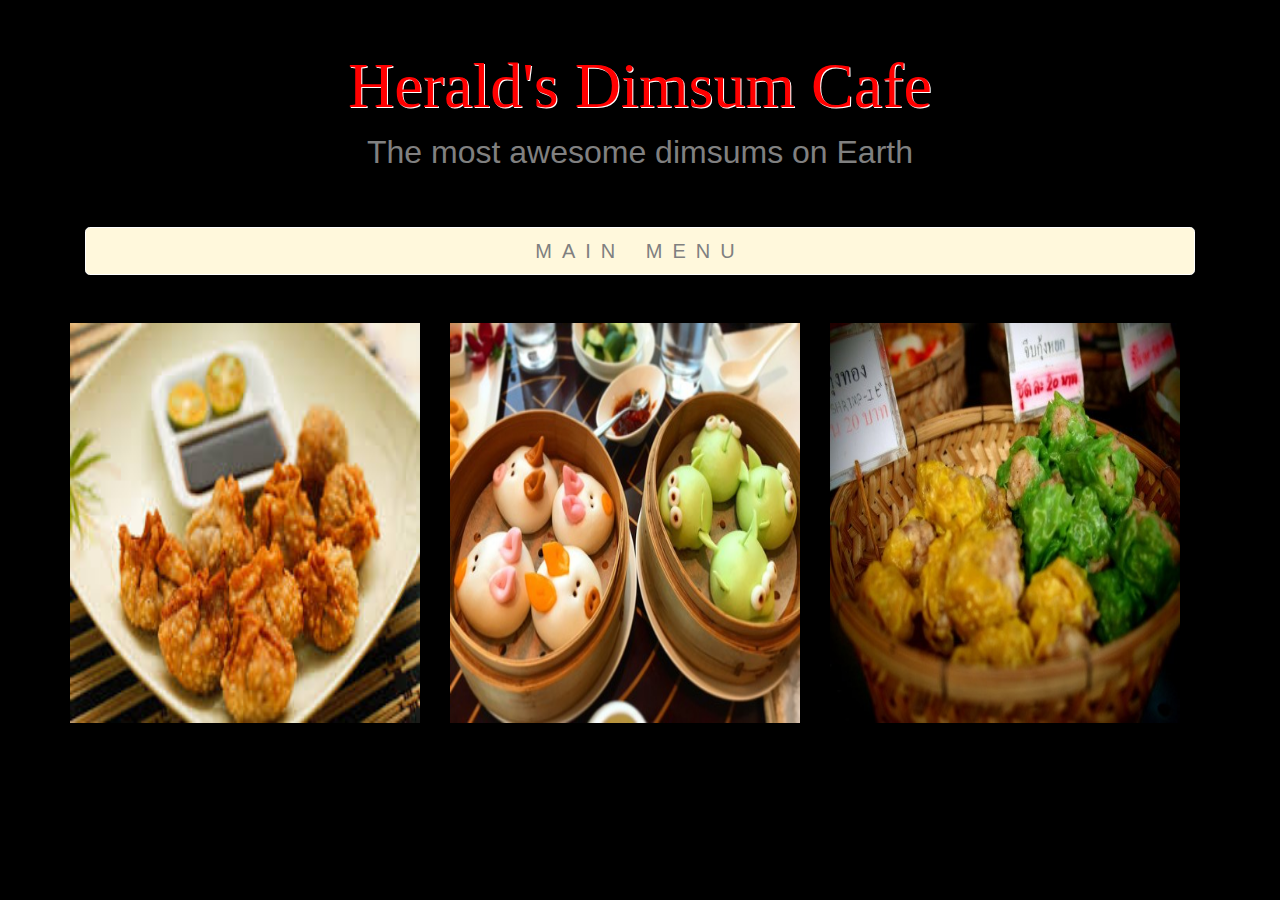
<file: index.html>
<!doctype html>
<html lang="en">
  <head>
    <!-- Required meta tags -->
    <meta charset="utf-8">
    <meta name="viewport" content="width=device-width, initial-scale=1, shrink-to-fit=no">

    <title>Contact Us</title>
    <!-- Optional JavaScript -->
    <!-- jQuery first, then Popper.js, then Bootstrap JS -->
    <script src="https://code.jquery.com/jquery-3.2.1.slim.min.js" integrity="sha384-KJ3o2DKtIkvYIK3UENzmM7KCkRr/rE9/Qpg6aAZGJwFDMVNA/GpGFF93hXpG5KkN" crossorigin="anonymous"></script>
    <script src="https://cdnjs.cloudflare.com/ajax/libs/popper.js/1.12.9/umd/popper.min.js" integrity="sha384-ApNbgh9B+Y1QKtv3Rn7W3mgPxhU9K/ScQsAP7hUibX39j7fakFPskvXusvfa0b4Q" crossorigin="anonymous"></script>
    <script src="https://maxcdn.bootstrapcdn.com/bootstrap/4.0.0/js/bootstrap.min.js" integrity="sha384-JZR6Spejh4U02d8jOt6vLEHfe/JQGiRRSQQxSfFWpi1MquVdAyjUar5+76PVCmYl" crossorigin="anonymous"></script>
    <link rel="stylesheet" href="https://maxcdn.bootstrapcdn.com/bootstrap/4.0.0/css/bootstrap.min.css" integrity="sha384-Gn5384xqQ1aoWXA+058RXPxPg6fy4IWvTNh0E263XmFcJlSAwiGgFAW/dAiS6JXm" crossorigin="anonymous">
    <link rel="stylesheet" type="text/css" href="assets/css/style.css">
  </head>
<body class="bg-black">

	
	<div class="container">
		<div class="row my-5">
			<div class="col">
				<h1 class="text-center company-name">Herald's Dimsum Cafe</h1>
				<h2 class="text-center company-tagline font-weight-light">The most awesome dimsums on Earth</h2>
			</div>
		</div>
		<div class="row mb-5">
			<div class="col">
				<div class="link" >
					<a href="Gallery.html"><button class="btn btn-lg btn-block btn-outline-info">MAIN MENU</button></a>
				</div>
			</div>
		</div>
	</div>
			
	

	<div class="container mb-5">
		<div id="mainpic" class="row">
			<div class="col-lg-4 col-md-4 col-sm-12 no-gutter p-0">
				<img src="assets/images/fried.png" class="index-img"> 
			</div>
			<div class="col-lg-4 col-md-4 col-sm-12 no-gutter p-0">
				<img src="assets/images/cute.png" class="index-img"> 
			</div>
			<div class="col-lg-4 col-md-4 col-sm-12 no-gutter p-0">
				<img src="assets/images/green.png" class="index-img"> 
			</div>
		</div>
	</div>
</body>
</html>
</file>
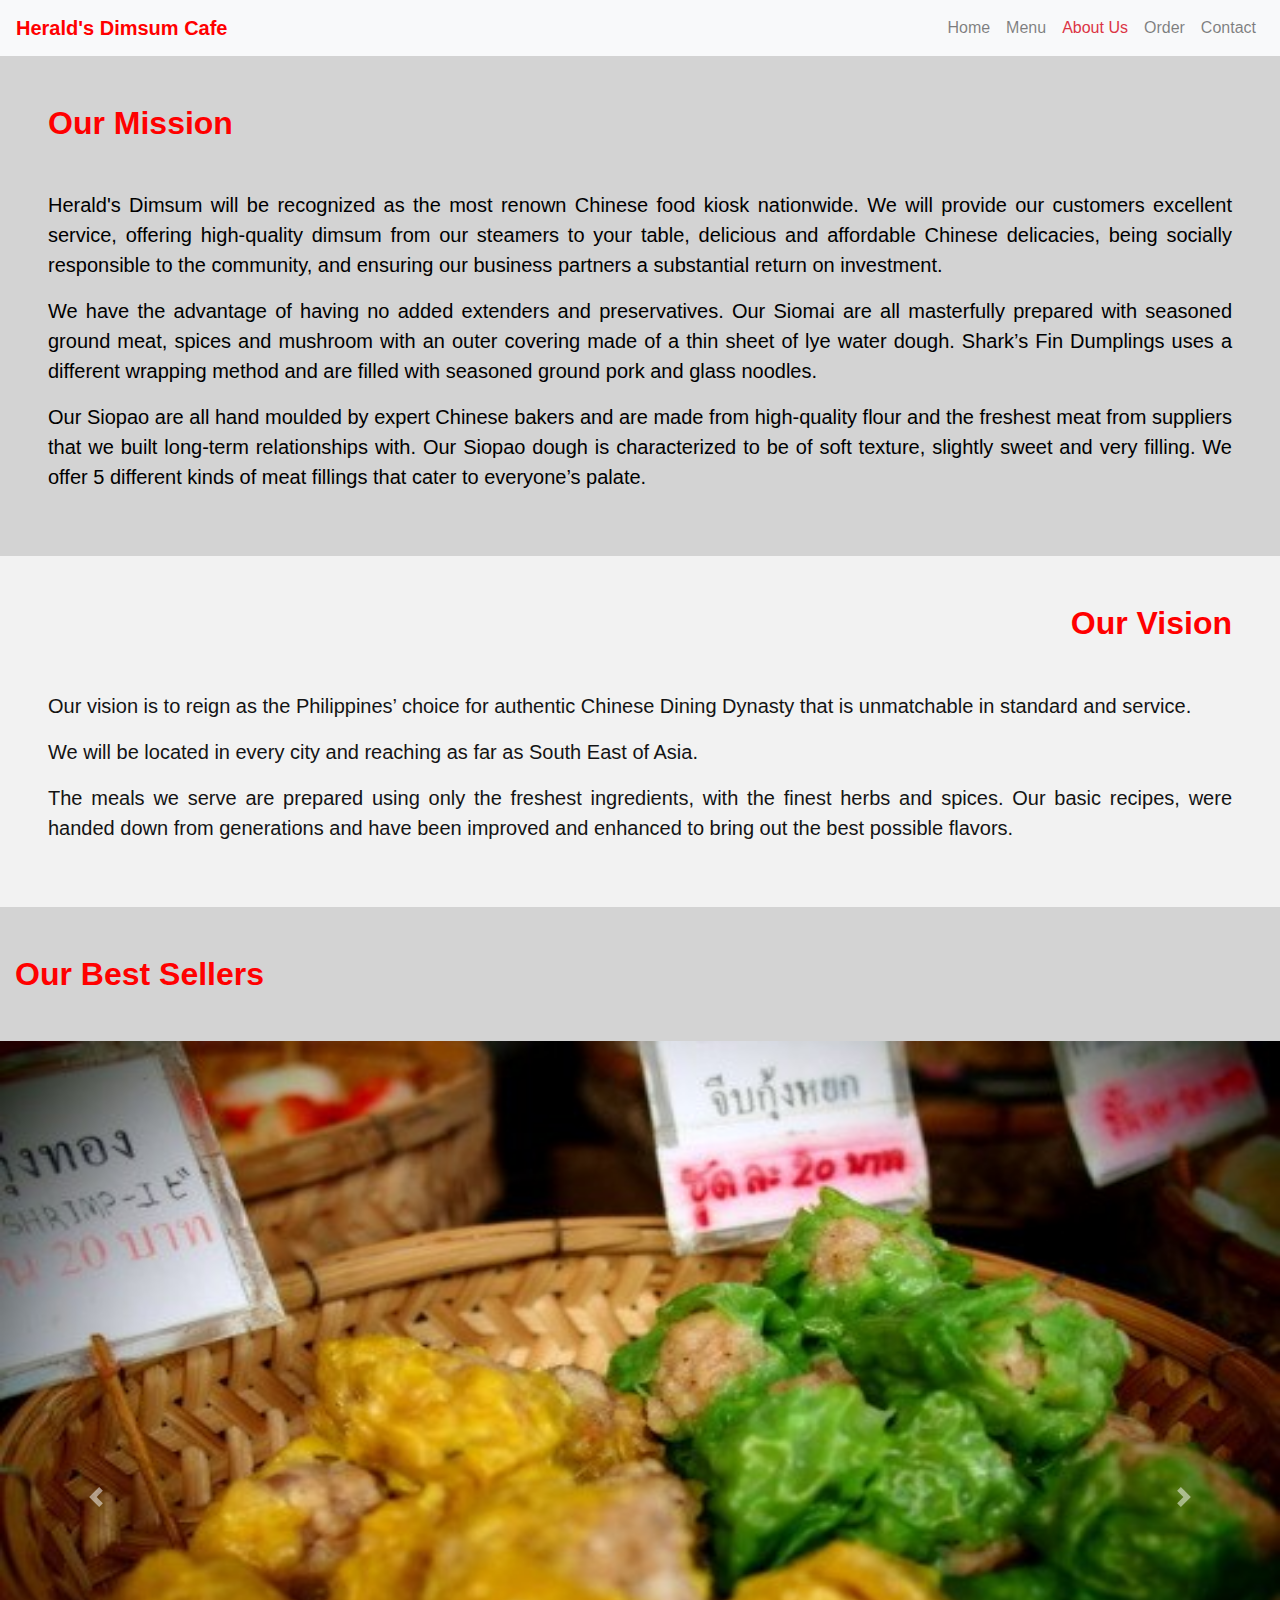
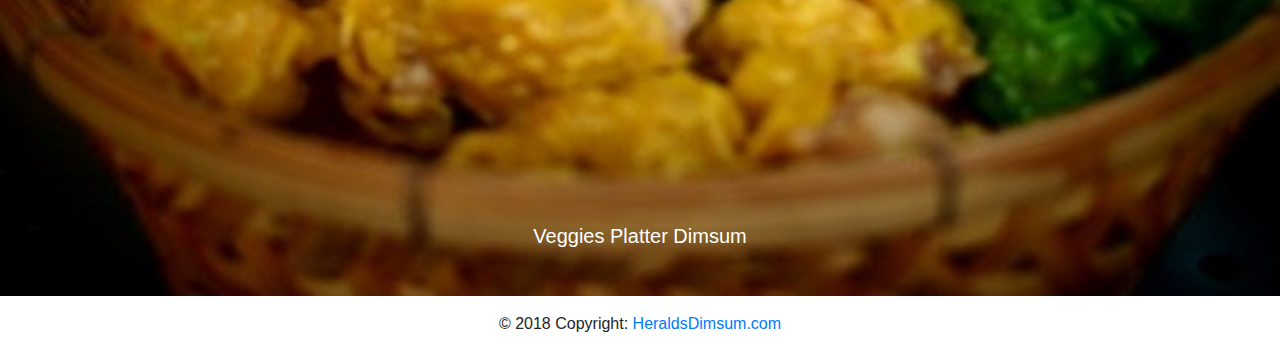
<file: Aboutus.html>
<!doctype html>
<html lang="en">
  <head>
    <!-- Required meta tags -->
    <meta charset="utf-8">
    <meta name="viewport" content="width=device-width, initial-scale=1, shrink-to-fit=no">

    <title>Contact Us</title>
    <!-- Optional JavaScript -->
    <!-- jQuery first, then Popper.js, then Bootstrap JS -->
    <script src="https://code.jquery.com/jquery-3.2.1.slim.min.js" integrity="sha384-KJ3o2DKtIkvYIK3UENzmM7KCkRr/rE9/Qpg6aAZGJwFDMVNA/GpGFF93hXpG5KkN" crossorigin="anonymous"></script>
    <script src="https://cdnjs.cloudflare.com/ajax/libs/popper.js/1.12.9/umd/popper.min.js" integrity="sha384-ApNbgh9B+Y1QKtv3Rn7W3mgPxhU9K/ScQsAP7hUibX39j7fakFPskvXusvfa0b4Q" crossorigin="anonymous"></script>
    <script src="https://maxcdn.bootstrapcdn.com/bootstrap/4.0.0/js/bootstrap.min.js" integrity="sha384-JZR6Spejh4U02d8jOt6vLEHfe/JQGiRRSQQxSfFWpi1MquVdAyjUar5+76PVCmYl" crossorigin="anonymous"></script>
    <link rel="stylesheet" href="https://maxcdn.bootstrapcdn.com/bootstrap/4.0.0/css/bootstrap.min.css" integrity="sha384-Gn5384xqQ1aoWXA+058RXPxPg6fy4IWvTNh0E263XmFcJlSAwiGgFAW/dAiS6JXm" crossorigin="anonymous">
    <link rel="stylesheet" type="text/css" href="assets/css/style.css">
</head>
<body>

<nav class="navbar navbar-expand-lg navbar-light bg-light">
  <a class="navbar-brand" href="index.html">Herald's Dimsum Cafe</a>
  <button class="navbar-toggler" type="button" data-toggle="collapse" data-target="#navbarSupportedContent" aria-controls="navbarSupportedContent" aria-expanded="false" aria-label="Toggle navigation">
    <span class="navbar-toggler-icon"></span>
  </button>

  <div class="collapse navbar-collapse" id="navbarSupportedContent">
    <ul class="navbar-nav ml-auto">
      <li class="nav-item">
        <a class="nav-link" href="index.html">Home <span class="sr-only">(current)</span></a>
      </li>
      <li class="nav-item">
        <a class="nav-link" href="Gallery.html">Menu</a>
      </li>
       <li class="nav-item">
        <a class="nav-link active text-danger" href="Aboutus.html">About Us</a>
      </li>
      <li class="nav-item ">
        <a class="nav-link" href="sample.html">Order</a>
      </li>
      <li class="nav-item">
        <a class="nav-link" href="contact.html">Contact</a>

      </li>
    </ul>
  </div>
</nav>
	
	

  <!-- <iframe src="home.html" class="myframe" scrolling="no" name="gallery"></iframe> -->
  	

	<div class="container-fluid px-0">
		<section class="p-5" id="mission">
			<h2 class="mb-5 about-tags">Our Mission</h2>

			<p class="lead text-justify">
				Herald's Dimsum will be recognized as the most renown Chinese food kiosk nationwide.  We will provide our customers excellent service, offering high-quality dimsum from our steamers to your table, delicious and affordable Chinese delicacies, being socially responsible to the community, and ensuring our business partners a substantial return on investment. </p>

			<p class="lead text-justify">
				We have the advantage of having no added extenders and preservatives.  Our Siomai are all masterfully prepared with seasoned ground meat, spices and mushroom with an outer covering made of a thin sheet of lye water dough. Shark’s Fin Dumplings uses a different wrapping method and are filled with seasoned ground pork and glass noodles.</p>

			<p class="lead text-justify">
				Our Siopao are all hand moulded by expert Chinese bakers and are made from high-quality flour and the freshest meat from suppliers that we built long-term relationships with. Our Siopao dough is characterized to be of soft texture, slightly sweet and very filling. We offer 5 different kinds of meat fillings that cater to everyone’s palate.</p>
				
			
		</section>

		<section class="p-5" id="vision">
			<h2 class="text-right mb-5 about-tags">Our Vision</h2>
			<p class="lead text-justify">
				Our vision is to reign as the Philippines’ choice for authentic Chinese Dining Dynasty that is unmatchable in standard and service.</p>
			<p class="lead text-justify">
				We will be located in every city and reaching as far as South East of Asia.</p>
			<p class="lead text-justify">
				The meals we serve are prepared using only the freshest ingredients, with the finest herbs and spices. Our basic recipes, were handed down from generations and have been improved and enhanced to bring out the best possible flavors.</p>
		</section>
	</div>
	<div class="container-fluid bg-gray pt-5">
		<div class="row">
			<div class="col">
					<h2 class="mb-5 about-tags">Our Best Sellers</h2>
			</div>
		</div>
	</div>

	<div id="carouselExampleIndicators" class="carousel slide" data-ride="carousel">
	
		<div class="carousel-inner">
			<div class="carousel-item active">
			<img class="d-block w-100" src="assets/images/green.png" alt="First slide">
			<div class="carousel-caption carousel-caption-dark d-none d-md-block">
			<h5 class='white-text font-weight-light'>Veggies Platter Dimsum</h5>
			</div>
			</div>
			<div class="carousel-item">
			<img class="d-block w-100" src="assets/images/fried.png" alt="Second slide">
			<div class="carousel-caption d-none d-md-block">
			<h5 class='white-text font-weight-light'>Fried Gyoza</h5>
			</div>
			</div>
			<div class="carousel-item">
			<img class="d-block w-100" src="assets/images/cute.png" alt="Third slide">
			<div class="carousel-caption carousel-caption-dark d-none d-md-block">
			<h5 class='white-text font-weight-light'>Cute Dimsum</h5>
			</div>
			</div>
		</div>
		<a class="carousel-control-prev" href="#carouselExampleIndicators" role="button" data-slide="prev">
			<span class="carousel-control-prev-icon" aria-hidden="true"></span>
			<span class="sr-only">Previous</span>
		</a>
		<a class="carousel-control-next" href="#carouselExampleIndicators" role="button" data-slide="next">
			<span class="carousel-control-next-icon" aria-hidden="true"></span>
			<span class="sr-only">Next</span>
		</a>
	<div>

	<footer class="footer-copyright text-center py-3">© 2018 Copyright: 
		<a href="https://mdbootstrap.com/bootstrap-tutorial/"> HeraldsDimsum.com</a> 
	</footer>

</body>
</html>
</file>
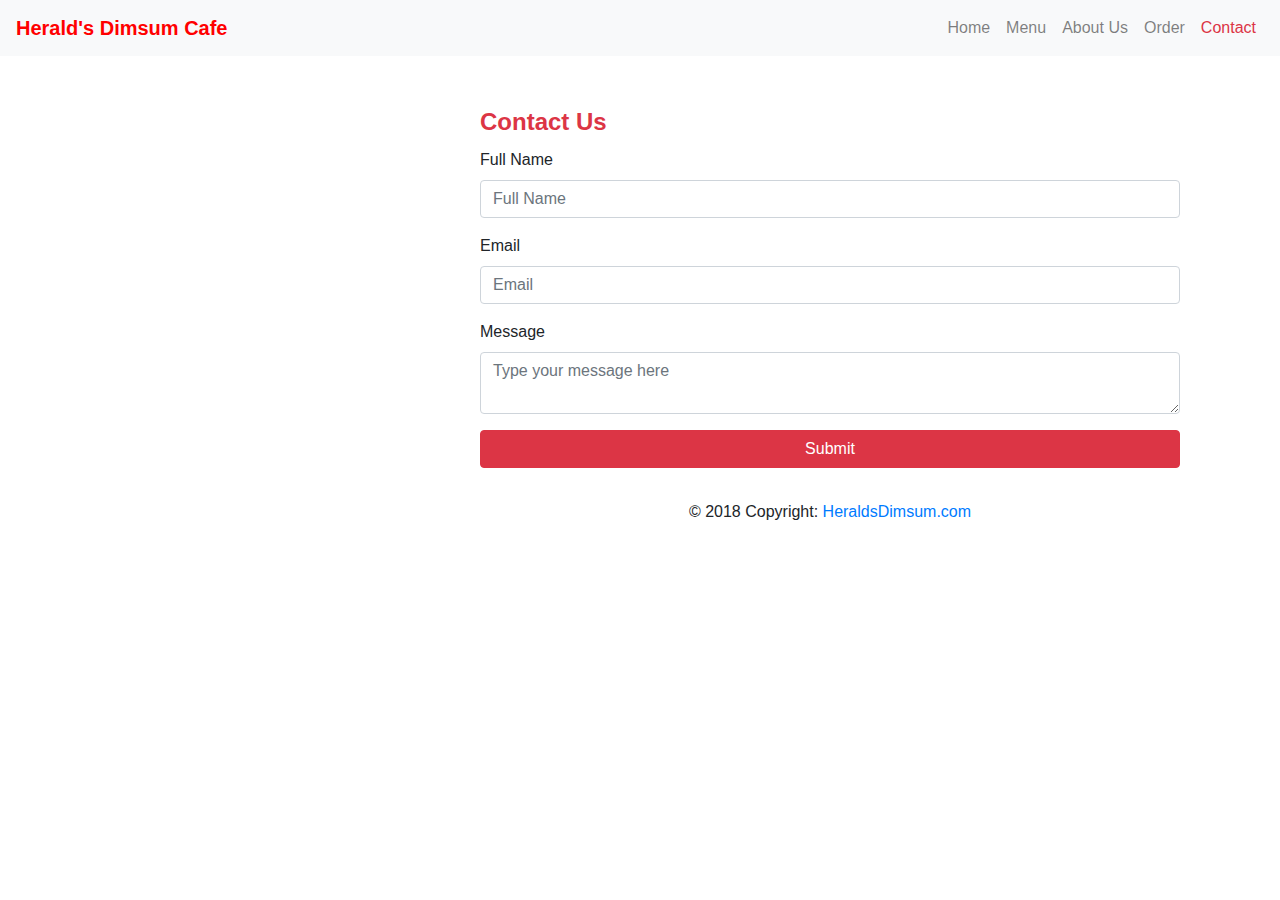
<file: contact.html>
<!doctype html>
<html lang="en">
  <head>
    <!-- Required meta tags -->
    <meta charset="utf-8">
    <meta name="viewport" content="width=device-width, initial-scale=1, shrink-to-fit=no">

    <title>Contact Us</title>
    <!-- Optional JavaScript -->
    <!-- jQuery first, then Popper.js, then Bootstrap JS -->
    <script src="https://code.jquery.com/jquery-3.2.1.slim.min.js" integrity="sha384-KJ3o2DKtIkvYIK3UENzmM7KCkRr/rE9/Qpg6aAZGJwFDMVNA/GpGFF93hXpG5KkN" crossorigin="anonymous"></script>
    <script src="https://cdnjs.cloudflare.com/ajax/libs/popper.js/1.12.9/umd/popper.min.js" integrity="sha384-ApNbgh9B+Y1QKtv3Rn7W3mgPxhU9K/ScQsAP7hUibX39j7fakFPskvXusvfa0b4Q" crossorigin="anonymous"></script>
    <script src="https://maxcdn.bootstrapcdn.com/bootstrap/4.0.0/js/bootstrap.min.js" integrity="sha384-JZR6Spejh4U02d8jOt6vLEHfe/JQGiRRSQQxSfFWpi1MquVdAyjUar5+76PVCmYl" crossorigin="anonymous"></script>
    <link rel="stylesheet" href="https://maxcdn.bootstrapcdn.com/bootstrap/4.0.0/css/bootstrap.min.css" integrity="sha384-Gn5384xqQ1aoWXA+058RXPxPg6fy4IWvTNh0E263XmFcJlSAwiGgFAW/dAiS6JXm" crossorigin="anonymous">
    <link rel="stylesheet" type="text/css" href="assets/css/style.css">
  </head>
  <body>
    <nav class="navbar navbar-expand-lg navbar-light bg-light mb-5">
      <a class="navbar-brand" href="index.html">Herald's Dimsum Cafe</a>
      <button class="navbar-toggler" type="button" data-toggle="collapse" data-target="#navbarSupportedContent" aria-controls="navbarSupportedContent" aria-expanded="false" aria-label="Toggle navigation">
        <span class="navbar-toggler-icon"></span>
      </button>
      <div class="collapse navbar-collapse" id="navbarSupportedContent">
        <ul class="navbar-nav ml-auto">
          <li class="nav-item">
            <a class="nav-link" href="index.html">Home</a>
          </li>
          <li class="nav-item">
            <a class="nav-link" href="Gallery.html">Menu</a>
          </li>
            <li class="nav-item">
            <a class="nav-link" href="Aboutus.html">About Us</a>
          </li>
          <li class="nav-item">
            <a class="nav-link" href="sample.html">Order</a>
          </li>
          <li class="nav-item">
            <a class="nav-link active text-danger"  href="contact.html">Contact</a>
          </li>
        </ul>
      </div>
    </nav>

	<div class="container">
		<div class="row">
			<div class="col-lg-4 col-md-6 col-sm-12 mb-5">
          <iframe src="https://www.google.com/maps/embed?pb=!1m18!1m12!1m3!1d3863.330281629636!2d120.9777773148387!3d14.465714389888479!2m3!1f0!2f0!3f0!3m2!1i1024!2i768!4f13.1!3m3!1m2!1s0x3397cde7639a1b43%3A0xa8ce2b0db158aa26!2s18+Calla+Lily%2C+Las+Pinas%2C+Manila%2C+Metro+Manila!5e0!3m2!1sen!2sph!4v1537353892744" height="420" frameborder="0" style="border:0" allowfullscreen></iframe>
      </div>
			<div class="col">
        <div class="container">
          <div class="row">
            <div class="col">
                <form class="form-horizontal">
                    <legend class="font-weight-bold text-danger">Contact Us</legend>
          
                    <div class="form-group">
                        <label for="fullname">Full Name</label>
                        <input id="fullname" name="fullname" placeholder="Full Name" class="form-control" type="text">
                    </div>		
          
                    <div class="form-group">		
                        <label for="email">Email</label>
                        <input id="email" name="email" placeholder="Email" class="form-control" type="text">
                    </div>
                          
                    <div class="form-group">
                        <label for="message">Message</label>
                        <textarea class="form-control" id="message" name="message" placeholder="Type your message here"></textarea>
                    </div>
          
                    <div class="form-group">
                      <button id="submit" name="submit" class="btn btn-block btn-danger">Submit</button>
                    </div>
                  </form>
                  <div class="footer-copyright text-center py-3">© 2018 Copyright: 
                      <a href="https://mdbootstrap.com/bootstrap-tutorial/"> HeraldsDimsum.com</a> 
                   </div>
                 
            </div>
          </div>
        </div>
      </div>
		</div>
	</div>
    

 
    
    <!-- <section id="lab_social_icon_footer"> -->
      <!-- Include Font Awesome Stylesheet in Header -->
      <!-- <link href="//maxcdn.bootstrapcdn.com/font-awesome/4.1.0/css/font-awesome.min.css" rel="stylesheet">
      <div class="container">
        <div class="text-center center-block">
          <a href="https://www.facebook.com/bootsnipp"><i id="social-fb" class="fa fa-facebook-square fa-3x social"></i></a>
          <a href="https://twitter.com/bootsnipp"><i id="social-tw" class="fa fa-twitter-square fa-3x social"></i></a>
          <a href="https://plus.google.com/+Bootsnipp-page"><i id="social-gp" class="fa fa-google-plus-square fa-3x social"></i></a>
          <a href="mailto:#"><i id="social-em" class="fa fa-envelope-square fa-3x social"></i></a>
        </div>
      </div>
    </section> -->
  </body>
</html>
</file>
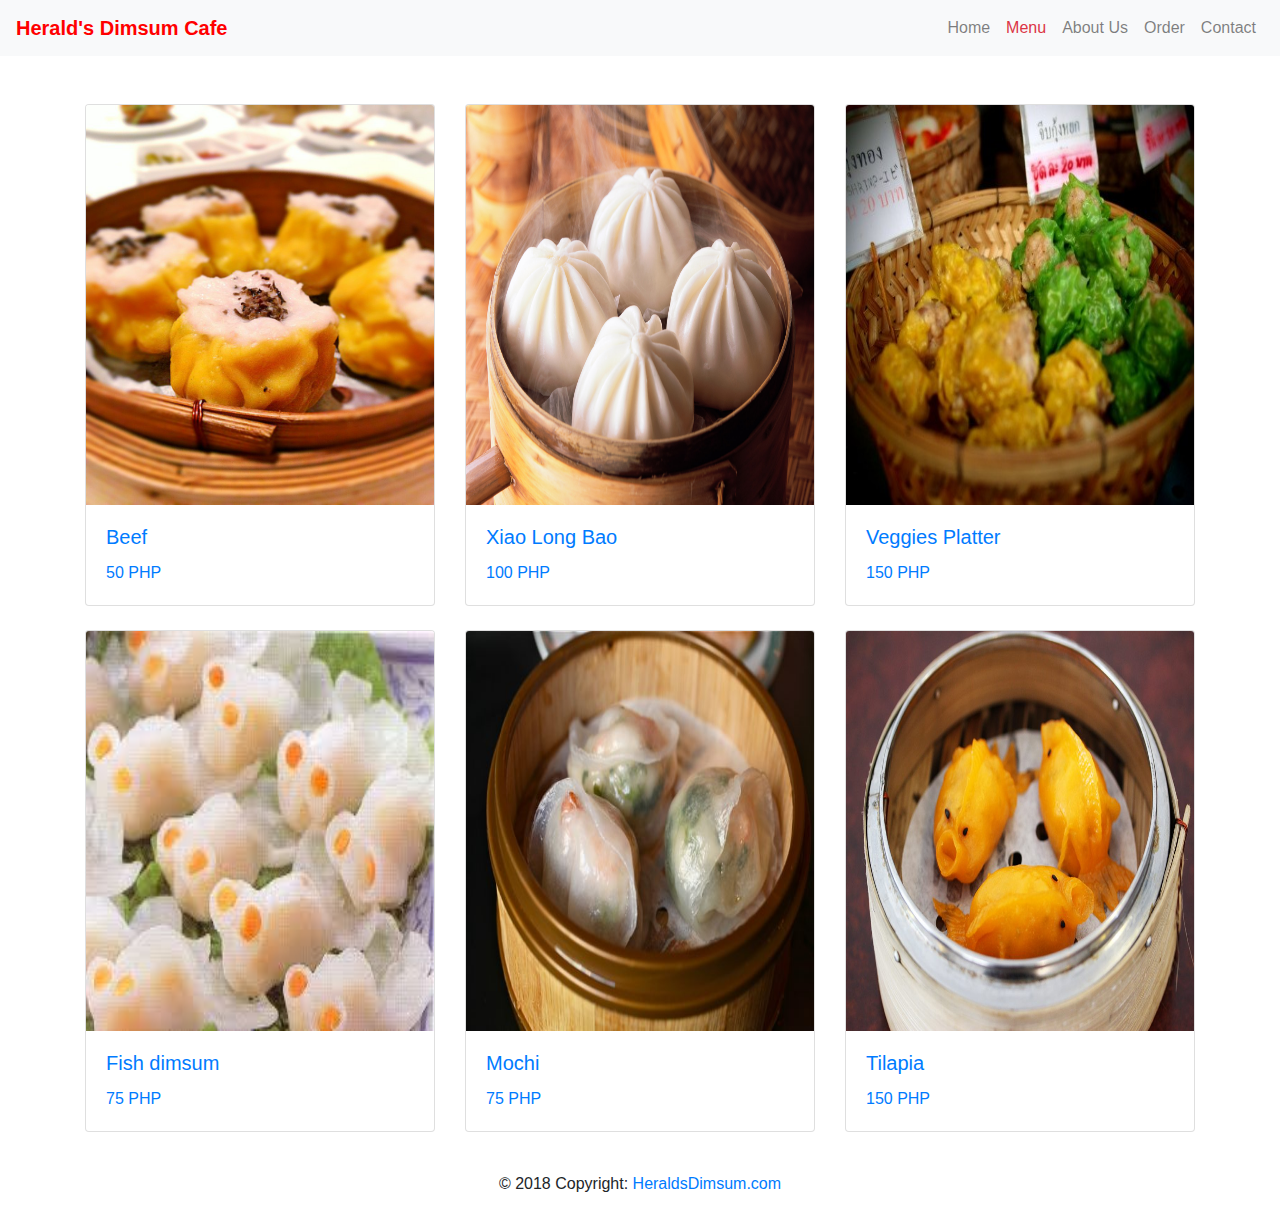
<file: Gallery.html>
<!doctype html>
<html lang="en">
  <head>
    <!-- Required meta tags -->
    <meta charset="utf-8">
    <meta name="viewport" content="width=device-width, initial-scale=1, shrink-to-fit=no">

    <title>Contact Us</title>
    <!-- Optional JavaScript -->
    <!-- jQuery first, then Popper.js, then Bootstrap JS -->
    <script src="https://code.jquery.com/jquery-3.2.1.slim.min.js" integrity="sha384-KJ3o2DKtIkvYIK3UENzmM7KCkRr/rE9/Qpg6aAZGJwFDMVNA/GpGFF93hXpG5KkN" crossorigin="anonymous"></script>
    <script src="https://cdnjs.cloudflare.com/ajax/libs/popper.js/1.12.9/umd/popper.min.js" integrity="sha384-ApNbgh9B+Y1QKtv3Rn7W3mgPxhU9K/ScQsAP7hUibX39j7fakFPskvXusvfa0b4Q" crossorigin="anonymous"></script>
    <script src="https://maxcdn.bootstrapcdn.com/bootstrap/4.0.0/js/bootstrap.min.js" integrity="sha384-JZR6Spejh4U02d8jOt6vLEHfe/JQGiRRSQQxSfFWpi1MquVdAyjUar5+76PVCmYl" crossorigin="anonymous"></script>
    <link rel="stylesheet" href="https://maxcdn.bootstrapcdn.com/bootstrap/4.0.0/css/bootstrap.min.css" integrity="sha384-Gn5384xqQ1aoWXA+058RXPxPg6fy4IWvTNh0E263XmFcJlSAwiGgFAW/dAiS6JXm" crossorigin="anonymous">
    <link rel="stylesheet" type="text/css" href="assets/css/style.css">
  </head>
<body>
<body>
	<nav class="navbar navbar-expand-lg navbar-light bg-light mb-5">
		<a class="navbar-brand" href="index.html">Herald's Dimsum Cafe</a>
		<button class="navbar-toggler" type="button" data-toggle="collapse" data-target="#navbarSupportedContent" aria-controls="navbarSupportedContent" aria-expanded="false" aria-label="Toggle navigation">
			<span class="navbar-toggler-icon"></span>
		</button>

		<div class="collapse navbar-collapse" id="navbarSupportedContent">
			<ul class="navbar-nav ml-auto">
				<li class="nav-item">
					<a class="nav-link" href="index.html">Home</a>
				</li>
				<li class="nav-item">
					<a class="nav-link active text-danger" href="Gallery.html">Menu</a>
				</li>
				<li class="nav-item">
					<a class="nav-link" href="Aboutus.html">About Us</a>
				</li>
				<li class="nav-item ">
						<a class="nav-link" href="sample.html">Order</a>
					</li>
				<li class="nav-item">
					<a class="nav-link" href="contact.html">Contact</a>

				</li>
			</ul>
		
		</div>
	</nav>

	<div class="container">
				<div class="row">
						<div class="col">
							<!-- inner row -->
							<div class="row">
									<div class="col-lg-4 col-md-6 mb-4">
										<!-- start of card -->
										<div class="card">
											<a href="assets/images/beef.png" data-lightbox="picture" data-title="Beef Siomai">
												<img class="card-img-top" src="assets/images/beef.png" class="img-fluid" height="175px">
												<div class="card-body">
													<h5 class="card-title">Beef</h5>
													<p class="card-text">50 PHP </p>
												</div>
											</a>
										</div>
										<!-- end of inner row -->
									</div>

									<div class="col-lg-4 col-md-6 mb-4">
										<!-- start of card -->
										<div class="card">
											<a href="assets/images/xiao.png" data-lightbox="picture" data-title="Xiao Long Bao">
												<img class="card-img-top" src="assets/images/xiao.png" class="img-fluid" height="175px">
												<div class="card-body">
													<h5 class="card-title">Xiao Long Bao</h5>
													<p class="card-text">100 PHP </p>
												</div>
											</a>
										</div>
										<!-- end of inner row -->
									</div>
									
									<div class="col-lg-4 col-md-6 mb-4">
											<!-- start of card -->
											<div class="card">
												<a href="assets/images/green.png" data-lightbox="picture" data-title="Veggies Platter">
													<img class="card-img-top" src="assets/images/green.png" class="img-fluid" height="175px">
													<div class="card-body">
														<h5 class="card-title">Veggies Platter</h5>
														<p class="card-text">150 PHP </p>
													</div>
												</a>
											</div>
											<!-- end of inner row -->
										</div>
							
							
									<div class="col-lg-4 col-md-6 mb-4">
										<!-- start of card -->
										<div class="card">
											<a href="assets/images/macaroni.png" data-lightbox="picture" data-title="Fish Dimsum">
												<img class="card-img-top" src="assets/images/macaroni.png" class="img-fluid" height="175px">
												<div class="card-body">
													<h5 class="card-title">Fish dimsum</h5>
													<p class="card-text">75 PHP</p>
												</div>
											</a>
										</div>
										<!-- end of inner row -->
									</div>

									<div class="col-lg-4 col-md-6 mb-4">
										<!-- start of card -->
										<div class="card">
											<a href="assets/images/moca.png" data-lightbox="picture" data-title="Mochi">
												<img class="card-img-top" src="assets/images/moca.png" class="img-fluid" height="175px">
												<div class="card-body">
													<h5 class="card-title">Mochi</h5>
													<p class="card-text">75 PHP </p>
												</div>
											</a>
										</div>
										<!-- end of inner row -->
									</div>

									<div class="col-lg-4 col-md-6 mb-4">
										<!-- start of card -->
										<div class="card">
											<a href="assets/images/tilapia.png" data-lightbox="picture" data-title="Tilapia">
												<img class="card-img-top" src="assets/images/tilapia.png" class="img-fluid" height="175px">
												<div class="card-body">
													<h5 class="card-title">Tilapia</h5>
													<p class="card-text">150 PHP </p>
												</div>
											</a>
										</div>
										<!-- end of inner row -->
									</div>
							</div> 
							<!-- end of second row -->
						</div>  
			</div>
	</div>
	<footer class="footer-copyright text-center py-3">© 2018 Copyright: 
		<a href="https://mdbootstrap.com/bootstrap-tutorial/"> HeraldsDimsum.com</a> 
	</footer>
</body>
</html>
</file>
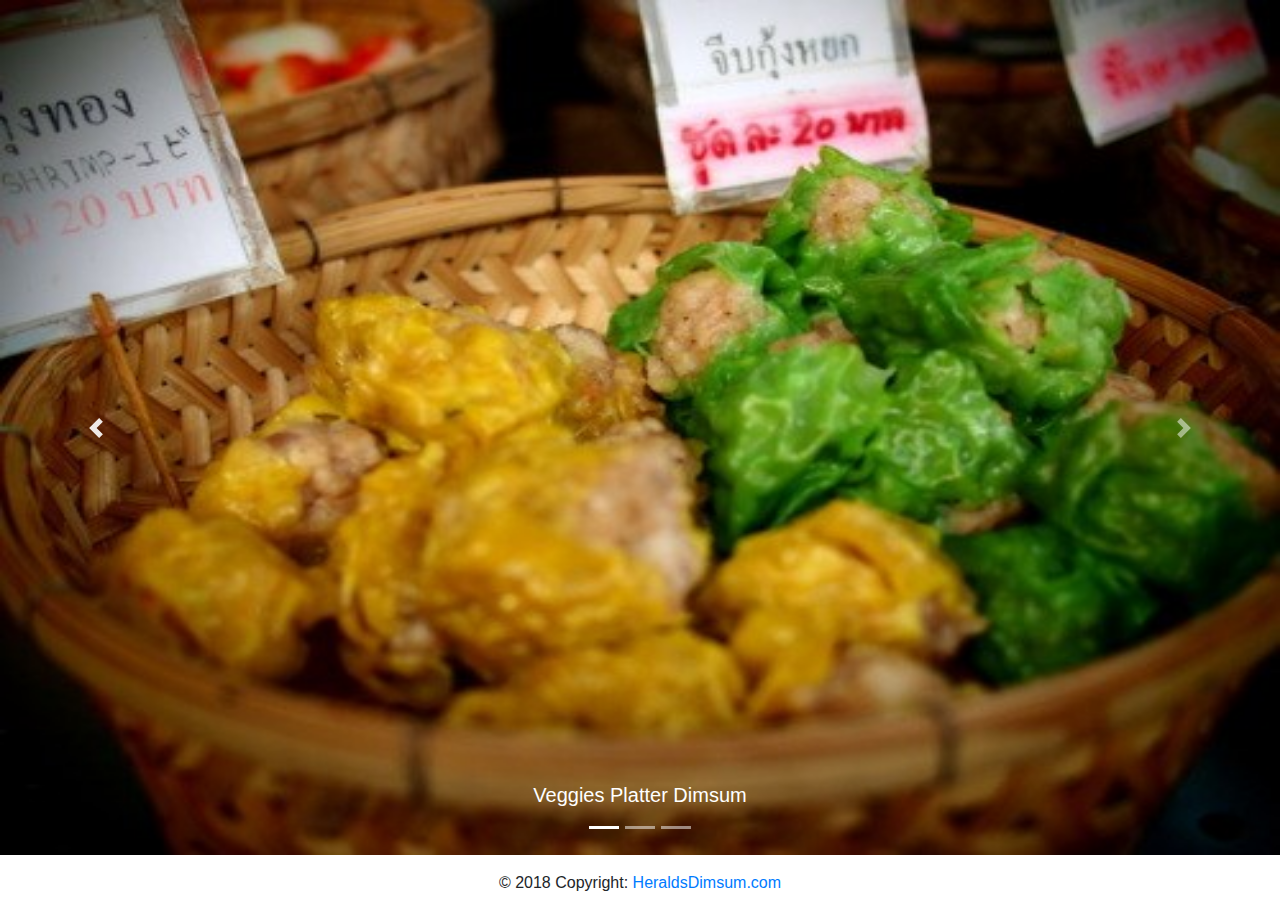
<file: home.html>
<!doctype html>
<html lang="en">
  <head>
    <!-- Required meta tags -->
    <meta charset="utf-8">
    <meta name="viewport" content="width=device-width, initial-scale=1, shrink-to-fit=no">

    <title>Contact Us</title>
    <!-- Optional JavaScript -->
    <!-- jQuery first, then Popper.js, then Bootstrap JS -->
    <script src="https://code.jquery.com/jquery-3.2.1.slim.min.js" integrity="sha384-KJ3o2DKtIkvYIK3UENzmM7KCkRr/rE9/Qpg6aAZGJwFDMVNA/GpGFF93hXpG5KkN" crossorigin="anonymous"></script>
    <script src="https://cdnjs.cloudflare.com/ajax/libs/popper.js/1.12.9/umd/popper.min.js" integrity="sha384-ApNbgh9B+Y1QKtv3Rn7W3mgPxhU9K/ScQsAP7hUibX39j7fakFPskvXusvfa0b4Q" crossorigin="anonymous"></script>
    <script src="https://maxcdn.bootstrapcdn.com/bootstrap/4.0.0/js/bootstrap.min.js" integrity="sha384-JZR6Spejh4U02d8jOt6vLEHfe/JQGiRRSQQxSfFWpi1MquVdAyjUar5+76PVCmYl" crossorigin="anonymous"></script>
    <link rel="stylesheet" href="https://maxcdn.bootstrapcdn.com/bootstrap/4.0.0/css/bootstrap.min.css" integrity="sha384-Gn5384xqQ1aoWXA+058RXPxPg6fy4IWvTNh0E263XmFcJlSAwiGgFAW/dAiS6JXm" crossorigin="anonymous">
    <link rel="stylesheet" type="text/css" href="assets/css/style.css">
  </head>
    
<body>
    <!-- <nav class="navbar navbar-expand-lg navbar-light bg-light">
        <a class="navbar-brand" href="index.html">Herald's Dimsum Cafe</a>
        <button class="navbar-toggler" type="button" data-toggle="collapse" data-target="#navbarSupportedContent" aria-controls="navbarSupportedContent" aria-expanded="false" aria-label="Toggle navigation">
          <span class="navbar-toggler-icon"></span>
        </button>
      
        <div class="collapse navbar-collapse" id="navbarSupportedContent">
          <ul class="navbar-nav ml-auto">
            <li class="nav-item">
              <a class="nav-link active text-danger" href="index.html">Home</a>
            </li>
            <li class="nav-item">
              <a class="nav-link" href="Gallery.html">Menu</a>
            </li>
             <li class="nav-item">
              <a class="nav-link" href="Aboutus.html">About Us</a>
            </li>
            <li class="nav-item dropdown">
              <a class="nav-link dropdown-toggle" href="sample.html" id="navbarDropdown" role="button" data-toggle="dropdown" aria-haspopup="true" aria-expanded="false">
                Order
              </a>
              <div class="dropdown-menu" aria-labelledby="navbarDropdown">
                <a class="dropdown-item" href="#">Delivery</a>
                <a class="dropdown-item" href="#">Pickup</a>
                <div class="dropdown-divider"></div>
                <a class="dropdown-item" href="#">Bulk Order</a>
              </div>
            </li>
            <li class="nav-item">
              <a class="nav-link" href="contact.html">Contact</a>
      
            </li>
          </ul>
         
        </div>
      </nav> -->

  <div id="carouselExampleIndicators" class="carousel slide" data-ride="carousel">
    <ol class="carousel-indicators">
      <li data-target="#carouselExampleIndicators" data-slide-to="0" class="active"></li>
      <li data-target="#carouselExampleIndicators" data-slide-to="1"></li>
      <li data-target="#carouselExampleIndicators" data-slide-to="2"></li>
    </ol>
    <div class="carousel-inner">
      <div class="carousel-item active">
        <img class="d-block w-100" src="assets/images/green.png" alt="First slide">
        <div class="carousel-caption carousel-caption-dark d-none d-md-block">
        <h5 class='white-text font-weight-light'>Veggies Platter Dimsum</h5>
        </div>
      </div>
      <div class="carousel-item">
        <img class="d-block w-100" src="assets/images/fried.png" alt="Second slide">
        <div class="carousel-caption d-none d-md-block">
        <h5 class='white-text font-weight-light'>Fried Gyoza</h5>
        </div>
      </div>
      <div class="carousel-item">
        <img class="d-block w-100" src="assets/images/cute.png" alt="Third slide">
        <div class="carousel-caption carousel-caption-dark d-none d-md-block">
        <h5 class='white-text font-weight-light'>Cute Dimsum</h5>
        </div>
      </div>
    </div>
    <a class="carousel-control-prev" href="#carouselExampleIndicators" role="button" data-slide="prev">
      <span class="carousel-control-prev-icon" aria-hidden="true"></span>
      <span class="sr-only">Previous</span>
    </a>
    <a class="carousel-control-next" href="#carouselExampleIndicators" role="button" data-slide="next">
      <span class="carousel-control-next-icon" aria-hidden="true"></span>
      <span class="sr-only">Next</span>
    </a>
  </div>
  <footer class="footer-copyright text-center py-3">© 2018 Copyright: 
      <a href="https://mdbootstrap.com/bootstrap-tutorial/"> HeraldsDimsum.com</a> 
  </footer>
</body>
</html>
</file>
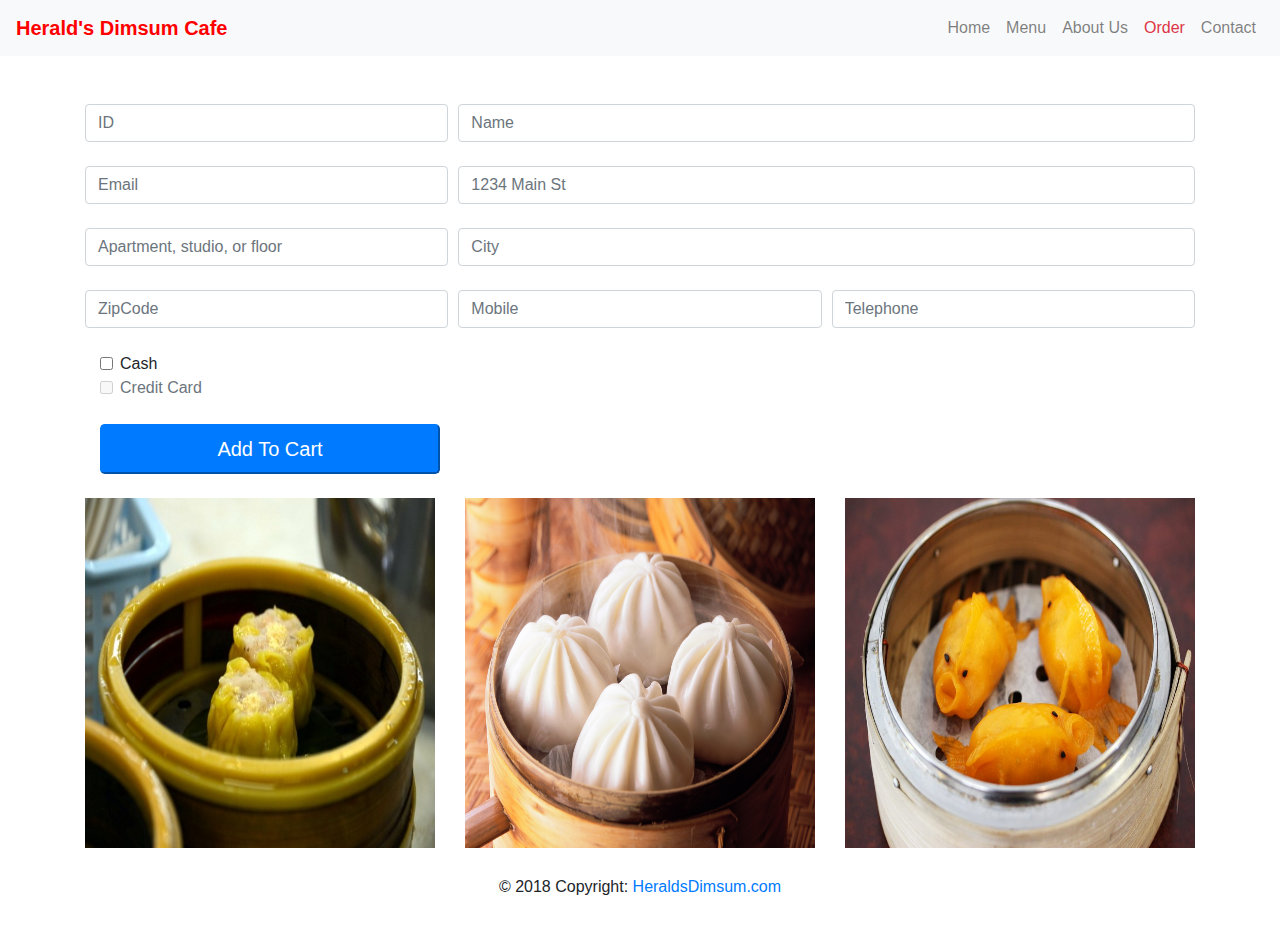
<file: sample.html>
<!doctype html>
<html lang="en">
  <head>
    <!-- Required meta tags -->
    <meta charset="utf-8">
    <meta name="viewport" content="width=device-width, initial-scale=1, shrink-to-fit=no">

    <title>Contact Us</title>
    <!-- Optional JavaScript -->
    <!-- jQuery first, then Popper.js, then Bootstrap JS -->
    <script src="https://code.jquery.com/jquery-3.2.1.slim.min.js" integrity="sha384-KJ3o2DKtIkvYIK3UENzmM7KCkRr/rE9/Qpg6aAZGJwFDMVNA/GpGFF93hXpG5KkN" crossorigin="anonymous"></script>
    <script src="https://cdnjs.cloudflare.com/ajax/libs/popper.js/1.12.9/umd/popper.min.js" integrity="sha384-ApNbgh9B+Y1QKtv3Rn7W3mgPxhU9K/ScQsAP7hUibX39j7fakFPskvXusvfa0b4Q" crossorigin="anonymous"></script>
    <script src="https://maxcdn.bootstrapcdn.com/bootstrap/4.0.0/js/bootstrap.min.js" integrity="sha384-JZR6Spejh4U02d8jOt6vLEHfe/JQGiRRSQQxSfFWpi1MquVdAyjUar5+76PVCmYl" crossorigin="anonymous"></script>
    <link rel="stylesheet" href="https://maxcdn.bootstrapcdn.com/bootstrap/4.0.0/css/bootstrap.min.css" integrity="sha384-Gn5384xqQ1aoWXA+058RXPxPg6fy4IWvTNh0E263XmFcJlSAwiGgFAW/dAiS6JXm" crossorigin="anonymous">
    <link rel="stylesheet" type="text/css" href="assets/css/style.css">
  </head>
<body>

<nav class="navbar navbar-expand-lg navbar-light bg-light">
  <a class="navbar-brand" href="index.html">Herald's Dimsum Cafe</a>
  <button class="navbar-toggler" type="button" data-toggle="collapse" data-target="#navbarSupportedContent" aria-controls="navbarSupportedContent" aria-expanded="false" aria-label="Toggle navigation">
    <span class="navbar-toggler-icon"></span>
  </button>

  <div class="collapse navbar-collapse" id="navbarSupportedContent">
    <ul class="navbar-nav ml-auto">
      <li class="nav-item">
        <a class="nav-link" href="index.html">Home</a>
      </li>
      <li class="nav-item">
        <a class="nav-link" href="Gallery.html">Menu</a>
      </li>
       <li class="nav-item">
        <a class="nav-link" href="Aboutus.html">About Us</a>
      </li>
      <li class="nav-item active">
        <a class="nav-link text-danger" href="sample.html">Order</a>
      </li>
      <li class="nav-item">
        <a class="nav-link" href="contact.html">Contact</a>

      </li>
    </ul>
   
  </div>
</nav>

<body>
  <div class="container">
    <div class="row">
      <div class="col">
            <form class="pt-4">
                <div class="form-row">
                    <div class="col-lg-4 col-md-4 col-sm-12">
                      <label for="id"></label>
                      <input type="number" class="form-control" id="id" placeholder="ID">
                    </div>
                    <div class="col m-0">
                      <label for="name"></label>
                      <input type="text" class="form-control" id="name" placeholder="Name">
                    </div>
                </div>
            
              <div class="form-row">
                  <div class="col-lg-4 col-md-4 col-sm-12">
                    <label for="inputEmail4"></label>
                    <input type="email" class="form-control" id="inputEmail4" placeholder="Email">
                  </div>
                  <div class="col m-0">
                    <label for="inputAddress"></label>
                    <input type="text" class="form-control" id="inputAddress" placeholder="1234 Main St">
                  </div>
              </div>
              <div class="form-row">
                  <div class="col-lg-4 col-md-4 col-sm-12">
                      <label for="inputAddress2"></label>
                      <input type="text" class="form-control" id="inputAddress2" placeholder="Apartment, studio, or floor">
                  </div>
                  <div class="col m-0">
                    <label for="inputCity"></label>
                    <input type="text" class="form-control" id="inputCity" placeholder="City">
                  </div>
              </div>
              <div class="form-row">
                  <div class="col-lg-4 col-md-4 col-sm-12">
                  <label for="inputZip"></label>
                  <input type="text" class="form-control" id="inputZip" placeholder="ZipCode">
                </div>
            
                <div class="col">
                  <label for="inputZip"></label>
                  <input type="text" class="form-control" id="inputZip" placeholder="Mobile">
                </div>
            
                <div class="col-lg-4 col-md-4 col-sm-12">
                  <label for="inputZip"></label>
                  <input type="text" class="form-control" id="inputZip" placeholder="Telephone">
                </div>
              </div>
             
              <div class="col-lg-4 col-md-6 col-sm-12 my-4">
                <div class="form-check">
                  <input class="form-check-input" type="checkbox" value="" id="defaultCheck1">
                  <label class="form-check-label" for="defaultCheck1">
                    Cash
                  </label>
                </div>
                <div class="form-check">
                  <input class="form-check-input" type="checkbox" value="" id="defaultCheck2" disabled>
                  <label class="form-check-label" for="defaultCheck2">
                    Credit Card
                  </label>
                </div>
              </div>
              <div class="col-lg-4 col-mb-4 mb-4">
                  <button type="submit" class="btn-block btn-lg btn-primary mt-2">Add To Cart</button>
              </div>
             
            </form>
      </div>
    </div>
  </div>
  

    <!-- <a>
      <img src="assets/images/beef.png" height="50" width="50" class="img-thumbnail">
    </a>

    <a href="assets/images/xiao.png" target="gallery">
      <img src="assets/images/xiao.png" height="50" width="50" class="img-thumbnail">
    </a>

    <a href="assets/images/green.png" target="gallery">
      <img src="assets/images/green.png" height="50" width="50" class="img-thumbnail">
    </a>

    <a href="assets/images/macaroni.png" target="gallery">
      <img src="assets/images/macaroni.png" height="50" width="50" class="img-thumbnail">
    </a>

    <a href="assets/images/moca.png" target="gallery">
      <img src="assets/images/moca.png" height="50" width="50" class="img-thumbnail">
    </a>

    <a href="assets/images/tilapia.png" target="gallery">
      <img src="assets/images/tilapia.png" height="50" width="50" class="img-thumbnail">
    </a> -->
  <div class="container mb-5">
      <div class="row">
        <div class="col-lg-4 col-md-4 col-sm-12 mb-5">
            <a href="assets/images/chicken.png" data-lightbox="picture" data-title="Amazing">
              <img height="100%" width="100%" src="assets/images/chicken.png" class="sample-img">
            </a>
        </div>
        <div class="col-lg-4 col-md-4 col-sm-12 mb-5">
            <a href="assets/images/xiao.png" data-lightbox="picture" data-title="Amazing">
              <img height="100%" width="100%" src="assets/images/xiao.png" class="sample-img">
            </a>
        </div>
        <div class="col-lg-4 col-md-4 col-sm-12 mb-5">
            <a href="assets/images/tilapia.png" data-lightbox="picture" data-title="Amazing">
              <img height="100%" width="100%" src="assets/images/tilapia.png" class="sample-img">
            </a>
        </div>
      </div>
    </div>
  </div>

  <footer class="footer-copyright text-center py-5">© 2018 Copyright: 
      <a href="https://mdbootstrap.com/bootstrap-tutorial/"> HeraldsDimsum.com</a> 
  </footer>

</body>
</html>
</file>
<file: assets/css/style.css>
*{
	margin: 0;
	padding: 0;
	box-sizing: border-box;
}

.company-name {
	font-size:4em!important;
	text-shadow: 1px 1px white;
	font-family:verdana;
	color:red;
}

.company-tagline {
	/* color: darkgrey; */
	color: grey;
}

.btn-outline-info{
	background-color: cornsilk;
	color:grey;
	border-color:white;
	letter-spacing: 10px!important;
    word-spacing: 5px!important;
}

.white-text {
	color:white;
}


a {
	text-decoration: none!important;
}

.navbar-brand {
	color:red!important;
	font-weight: 700;
}

.w-100 {
    width: 100%!important;
    height: 95vh!important;
}

.sample-img{
	height:150%;
	width:100%;
}

.btn-outline-info:hover{
	background-color: cornsilk!important;
	color:grey!important;
	border-color:none!important;
}

.jumbotron hr {
	display: block;
	height: 2px;
	margin: 1em 0;
	padding: 0;
}

.jumbotron {
	background-color: #141414;
	height: 100vh;
	border-radius: 0;
	box-sizing: content-box;
	/*background-color: transparent;
	height: 100vh;
	padding-top: 25vh;
	padding-bottom: 25vh;*/
}

.jumbotron h1, h2 {
	color: red;
	/*letter-spacing: 3px;*/
}

#jumbotron-landing {
	background-color: #141414;
	margin: 0 auto;
	width: 100%;
}
#landing-button {
	font-weight: 700; /*bold*/

}

#landing-button:hover {
	color: #141414;
	font-weight: 700;
}

body {
	/*overflow-y: hidden;*/
}

.slider {
	height: 600px;	
}

#landing-about {
	font-family: 'Montserrat', sans-serif;
	color: #f2f2f2;
	font-size: 5em;
	padding-top: 20vh;
	letter-spacing: 5px;
}
.fadeIn {
	animation-duration: 5s;
}

#mission {
	height: 100%;
	background-color: lightgrey;
	color: black;
}

.bg-gray{
	background-color: lightgrey;
}

.bg-black {
	background-color:black;
}

.about-tags {
	font-weight: bold;
	font-family: 'Montserrat', sans-serif;
}

#vision {
	height: 100%;
	background-color: #f2f2f2;
	color: #141414;
}

.myframe {
	width: 100%;
	height: 500px;
}


.bg {
	background-size: cover;
	height: 100vh;
	/*width: 100%;*/
/*	background-image: url(../images/flower.jpg);*/
	
}



/* #mainpic {
	height: 70vh;
	overflow: hidden;
} */

.carousel-caption{
	color: black;
}

.pic{
	/*padding:0 5px 0 5px;*/
	padding: 0 5px 0 5px;
}

.footer {
    position: fixed;
    left: 0;
    bottom: 0;
    width: 100%;
    background-color: red;
    color: white;
    text-align: center;
}

lab_social_icon_footer {
  padding: 40px 0;
  background-color: #dedede;
}

#lab_social_icon_footer a {
  color: #333;
}

#lab_social_icon_footer .social:hover {
  -webkit-transform: scale(1.1);
  -moz-transform: scale(1.1);
  -o-transform: scale(1.1);
}

#lab_social_icon_footer .social {
  -webkit-transform: scale(0.8);
  /* Browser Variations: */
  
  -moz-transform: scale(0.8);
  -o-transform: scale(0.8);
  -webkit-transition-duration: 0.5s;
  -moz-transition-duration: 0.5s;
  -o-transition-duration: 0.5s;
}
/*
    Multicoloured Hover Variations
*/

#lab_social_icon_footer #social-fb:hover {
  color: #3B5998;
}

#lab_social_icon_footer #social-tw:hover {
  color: #4099FF;
}

#lab_social_icon_footer #social-gp:hover {
  color: #d34836;
}

#lab_social_icon_footer #social-em:hover {
  color: #f39c12;
}
img {
	width: 350px;
	height:400px;
}	

@media (min-width: 481px) and (max-width: 780px) {
	img {
		width: 350px;
		height:400px;
	}	
}
/*tablet view*/

@media (min-width: 481px) and (max-width: 780px) {
	img {
		width: 100%;
		height:276px;
	}	

}
/*mobile view*/

@media (max-width: 480px) {
	img {
		width: 100%;
		height:276px;
	}

}
</file>
